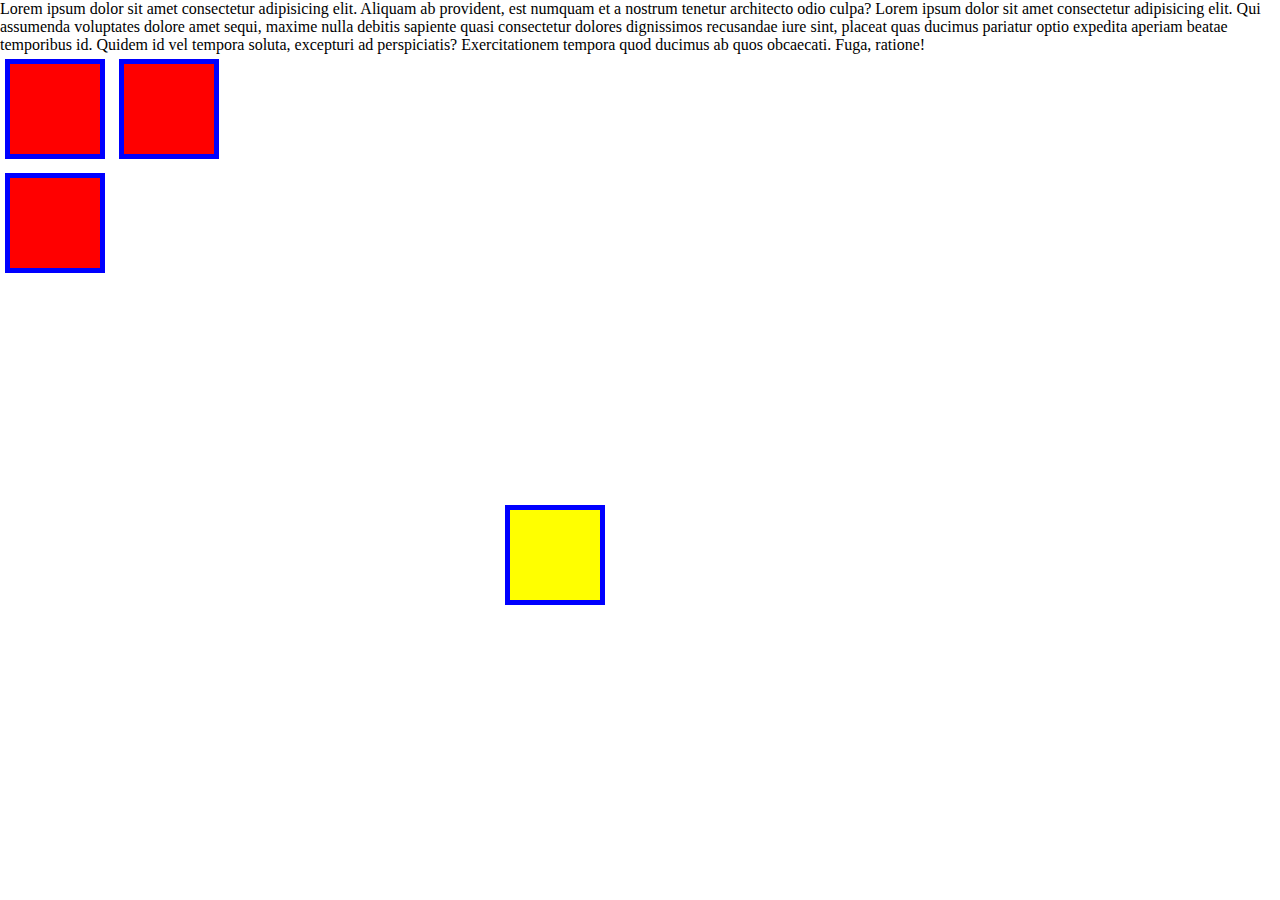
<file: index.html>
<!DOCTYPE html>
<html lang="en">
<head>
    <meta charset="UTF-8">
    <meta name="viewport" content="width=device-width, initial-scale=1.0">
    <title>Document</title>
    <link rel="stylesheet" href="style.css">
</head>
<body>
    <p>Lorem ipsum dolor sit amet consectetur adipisicing elit. Aliquam ab provident, est numquam et a nostrum tenetur architecto odio culpa?
        Lorem ipsum dolor sit amet consectetur adipisicing elit. Qui assumenda voluptates dolore amet sequi, maxime nulla debitis sapiente quasi consectetur dolores dignissimos recusandae iure sint, placeat quas ducimus pariatur optio expedita aperiam beatae temporibus id. Quidem id vel tempora soluta, excepturi ad perspiciatis?
        Exercitationem tempora quod ducimus ab quos obcaecati. Fuga, ratione!
    </p>
    <div class="box"></div>
    <div class="yellowbox" ></div>
    <div class="box"></div>

    <div>
        <div class="box"></div>
    </div>
</body>
</html>
</file>
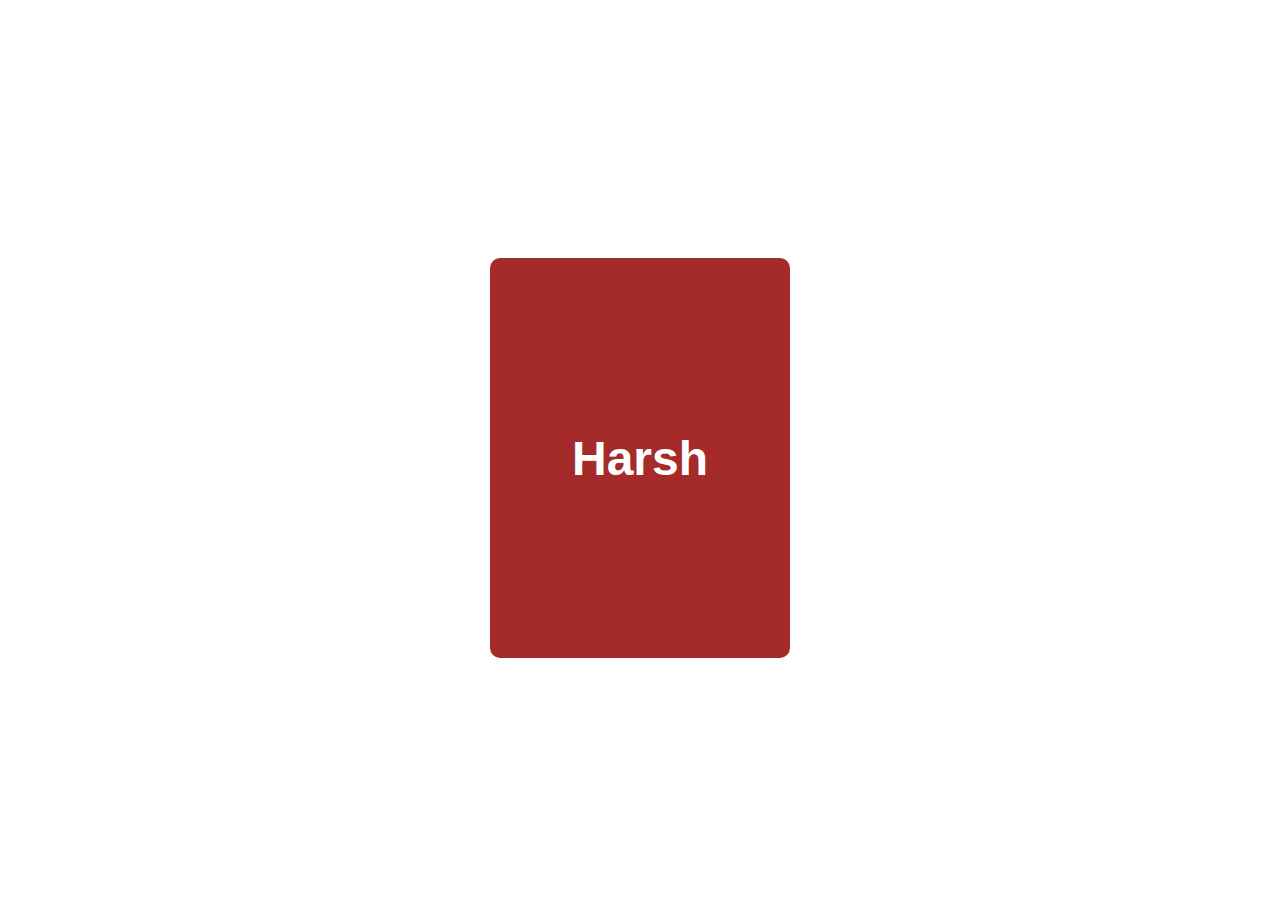
<file: card.html>
<!DOCTYPE html>
<html lang="en">
<head>
    <meta charset="UTF-8">
    <meta name="viewport" content="width=device-width, initial-scale=1.0">
    <title>Document</title>
    <style>
        .container
        {
            display: flex;
            justify-content: center;
            align-items: center;
            height: 100vh;
        }
        .card
        {
            height: 400px;
            width: 300px;
            background-color: brown;
            border-radius: 10px;
            display: flex;
            justify-content: center;
            align-items: center;
          

        }
      .card h1{
        color:#fff;
        font-size: 3em;
        font-family: 'Franklin Gothic Medium', 'Arial Narrow', Arial, sans-serif;
        transition: 0.5s;
      }
      .card h1:hover{
          font-size: 4rem;
          color:orange;
      }
        .card:hover{
            background-color: blueviolet;
        }
    </style>
</head>
<body>
    <div class="container">
         <div class="card">
           <h1>Harsh </h1>
         </div>
    </div>
</body>
</html>
</file>
<file: style.css>
*{
    padding:0;
    margin:0;
    box-sizing: border-box;
}
.box{
    height: 100px;
    width:100px;
    background-color: red;
    border:5px solid blue;
    margin:5px;
    display: inline-block;
   
}
.yellowbox
{
    height: 100px;
    width:100px;
    background-color: yellow;
    border:5px solid blue;
    margin:5px;
    display: inline-block;
    position: absolute;
    top:500px;
    left:500px;
}
</file>
